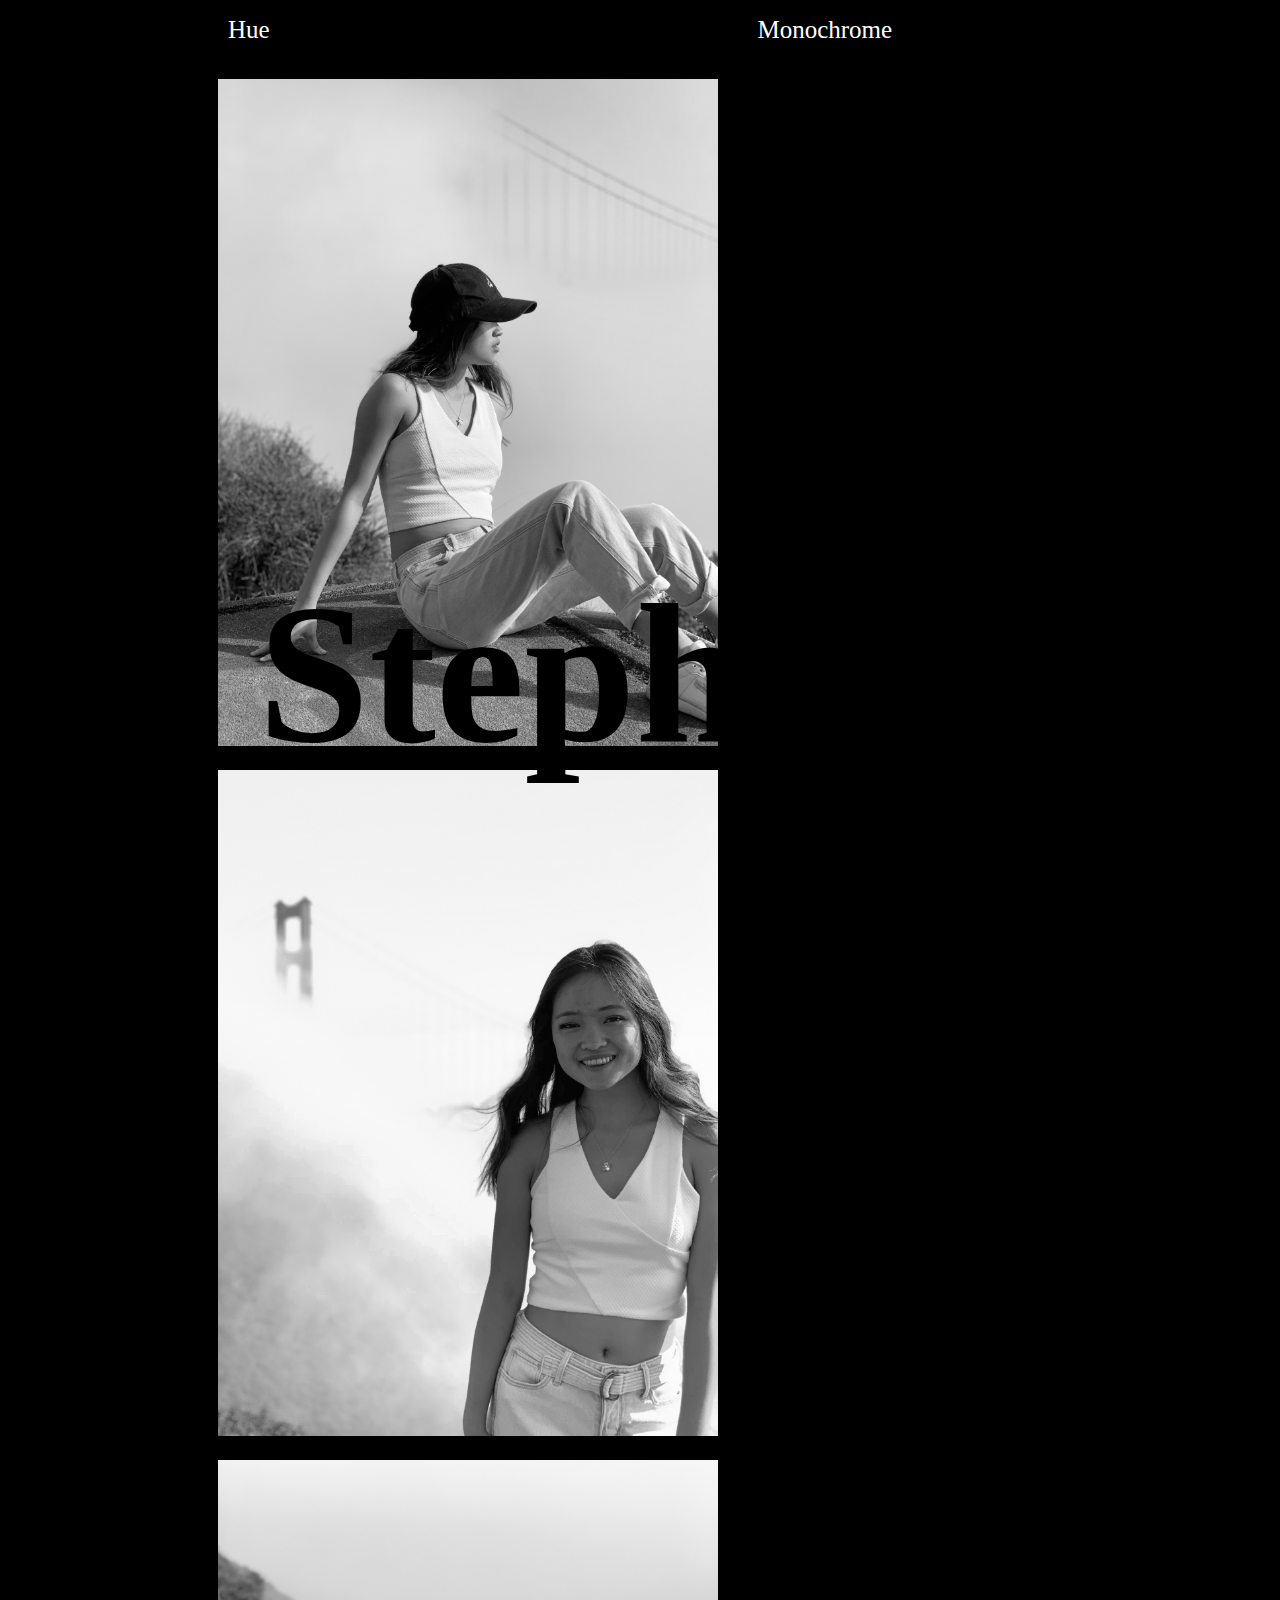
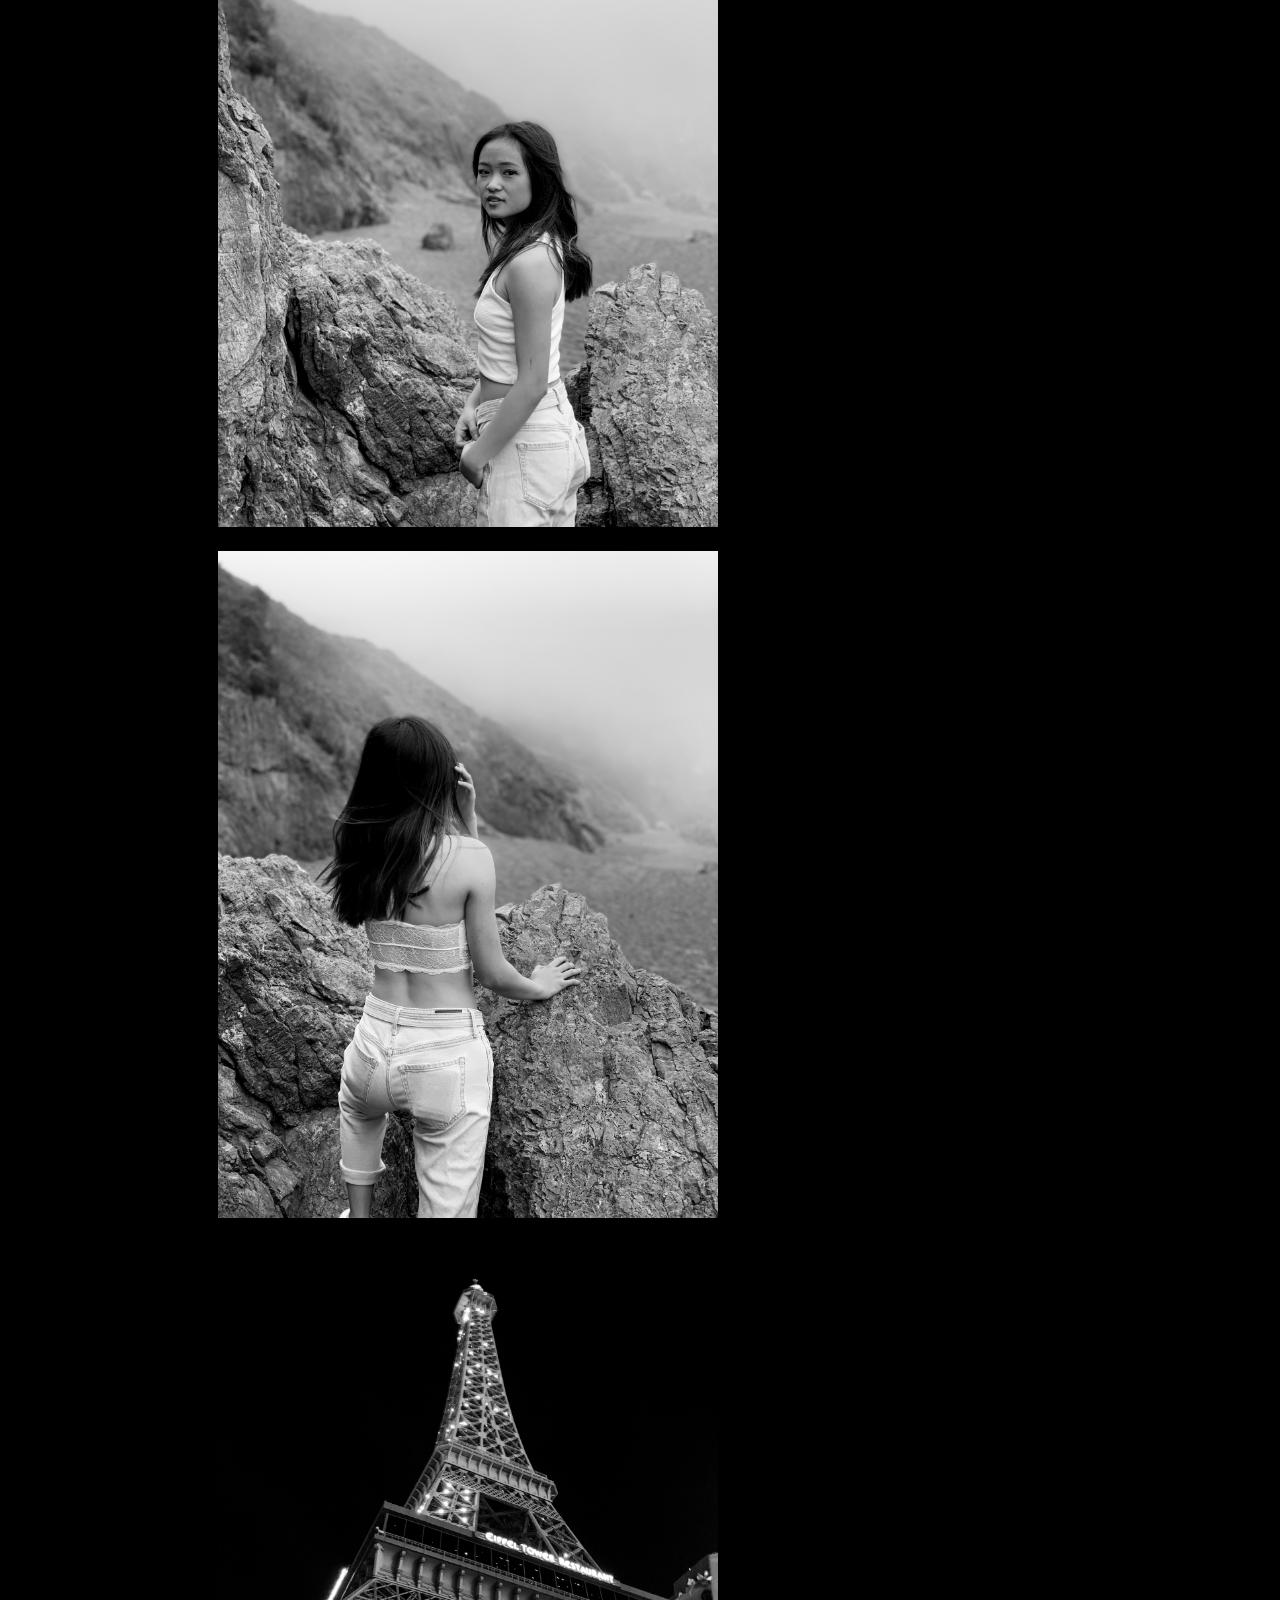
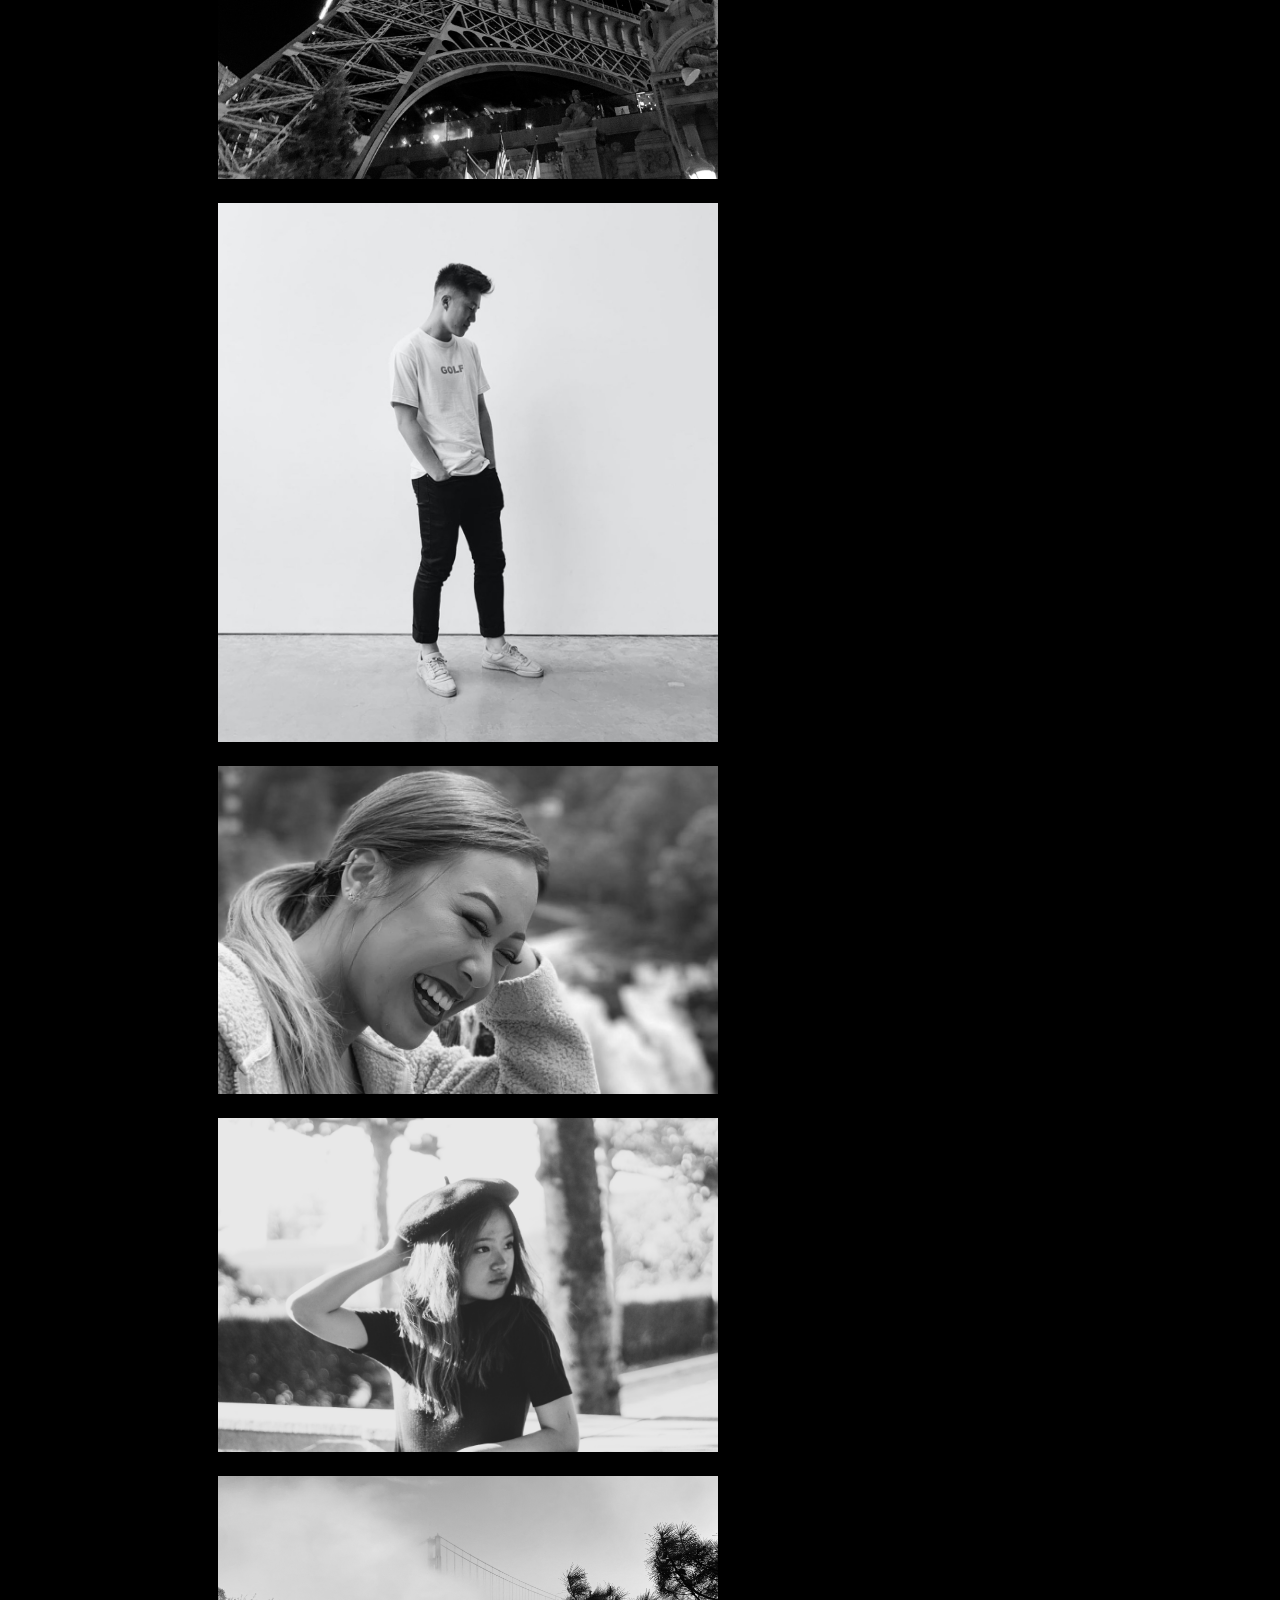
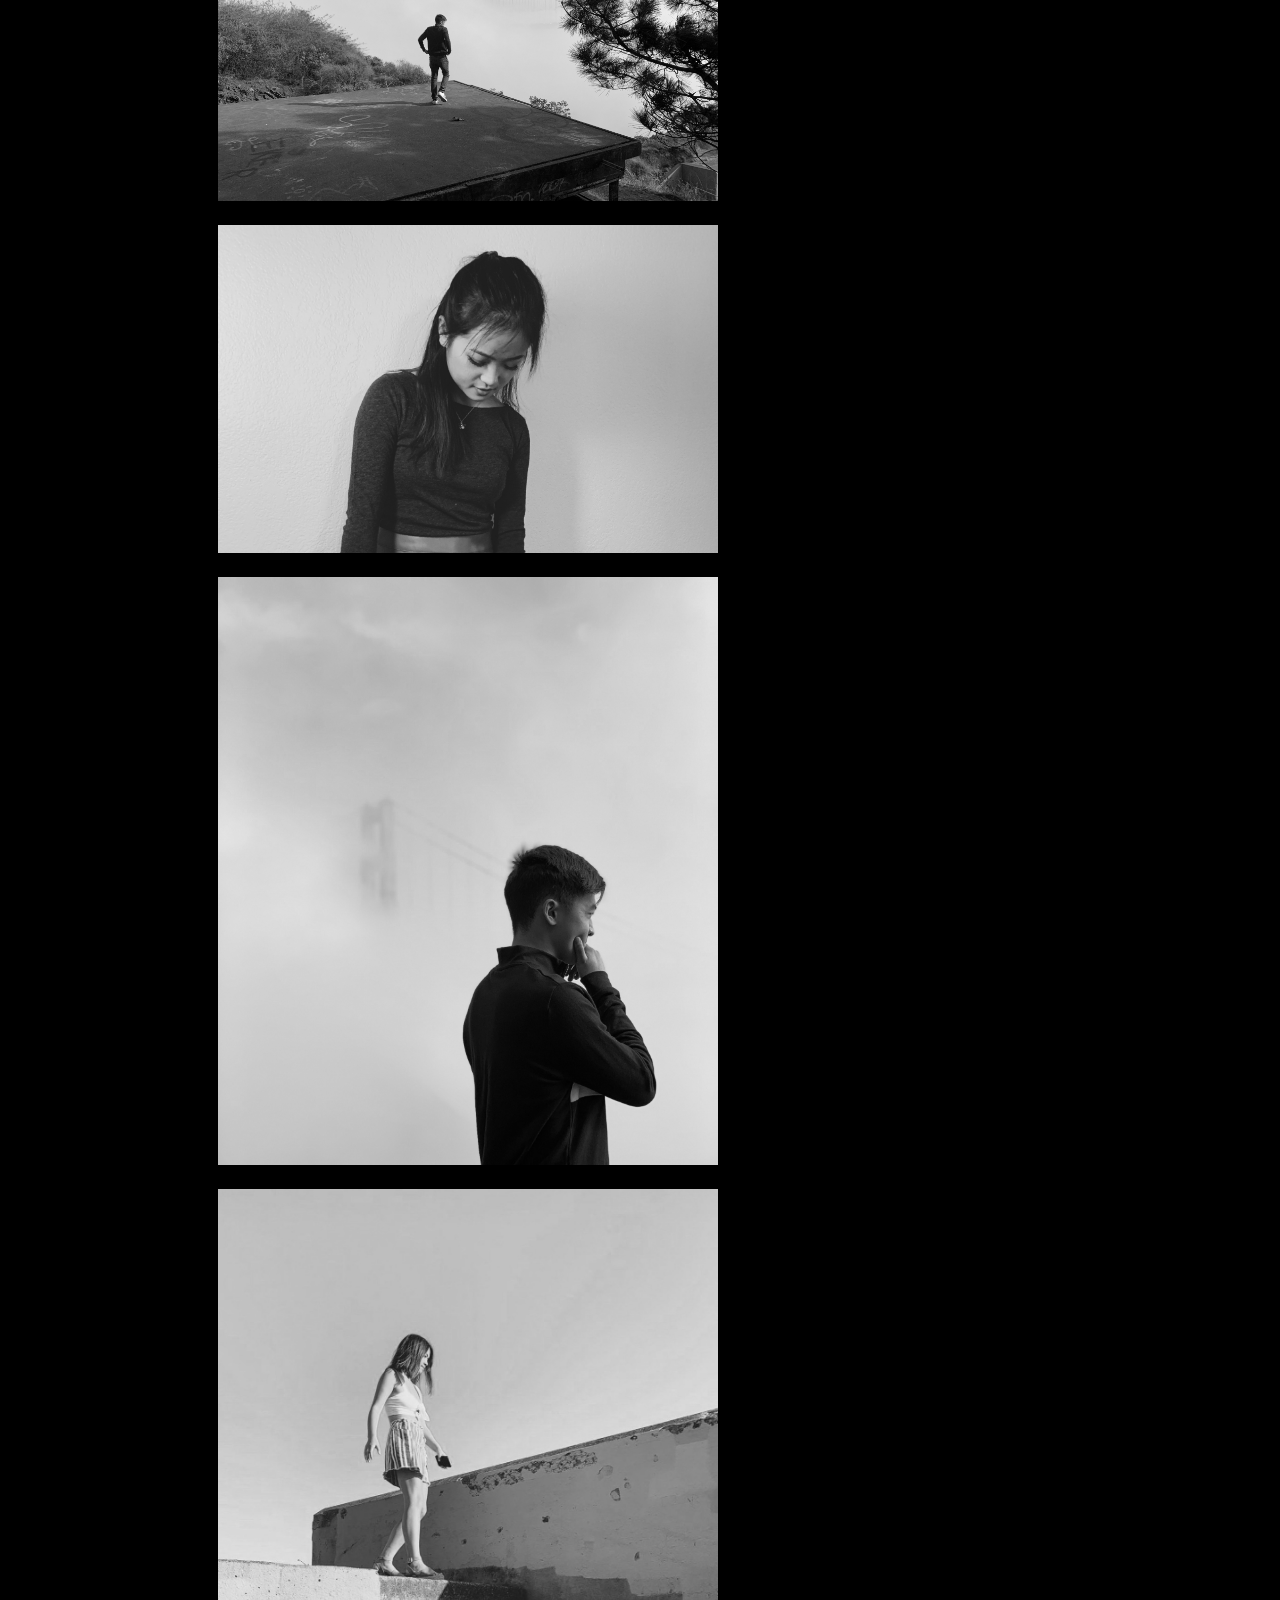
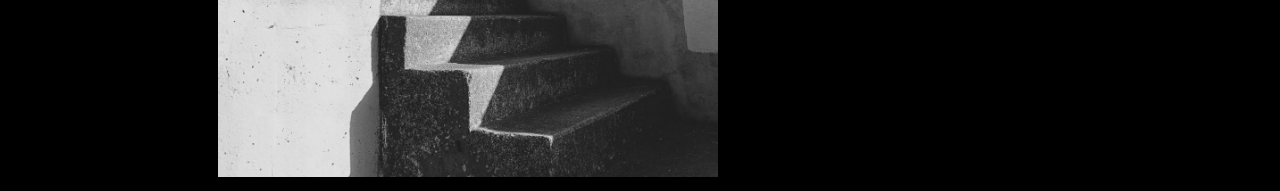
<file: index.html>
<!DOCTYPE html>
<html lang="en">

<head>
  <link rel="stylesheet" href="style.css">
      <p></p>
      <p></p>
      <p></p>
      <p></p>
      <a style = "text-decoration: none" href="hue.html">Hue</a>
      <a style = "text-decoration: none" href="index.html">&nbsp;&nbsp;&nbsp;&nbsp;&nbsp;&nbsp;&nbsp;Monochrome</a>


<link rel="stylesheet" href="style.css">

<div class="steph">
      <p>Steph</p> </div>

</head>

<body>
  <div class ="container">

    <style>
    div.gallery {
      margin: 10px;
      float: left;
      width: 500px;
    }

    div.gallery img {
      width: 100%;
      height: auto;
    }
    </style>
    </head>
    <body>

    <div class="gallery">
        <img src="img/3a.jpg" width="600" height="400">
      </a>
    </div>

    <div class="gallery">
        <img src="img/4a.jpg"width="600" height="400">
    </div>

    <div class="gallery">
        <img src="img/1a.jpg"width="600" height="400">
      </a>
    </div>

    <div class="gallery">
        <img src="img/2a.jpg"  width="600" height="400">
      </a>
    </div>

    <div class="gallery">
        <img src="img/8a.jpg"  width="600" height="400">
      </a>
    </div>

    <div class="gallery">
        <img src="img/9a.jpg"  width="600" height="400">
      </a>
    </div>

    <div class="gallery">
        <img src="img/11a.jpg"  width="600" height="400">
      </a>
    </div>

    <div class="gallery">
        <img src="img/12a.jpg"  width="600" height="400">
      </a>
    </div>

    <div class="gallery">
        <img src="img/5a.jpg"  width="600" height="400">
      </a>
    </div>

    <div class="gallery">
        <img src="img/7a.jpg"  width="600" height="400">
      </a>
    </div>

    <div class="gallery">
        <img src="img/6a.jpg"  width="600" height="400">
      </a>
    </div>

    <div class="gallery">
        <img src="img/10a.jpg"  width="600" height="400">
      </a>
    </div>


</div>
</body>
</file>
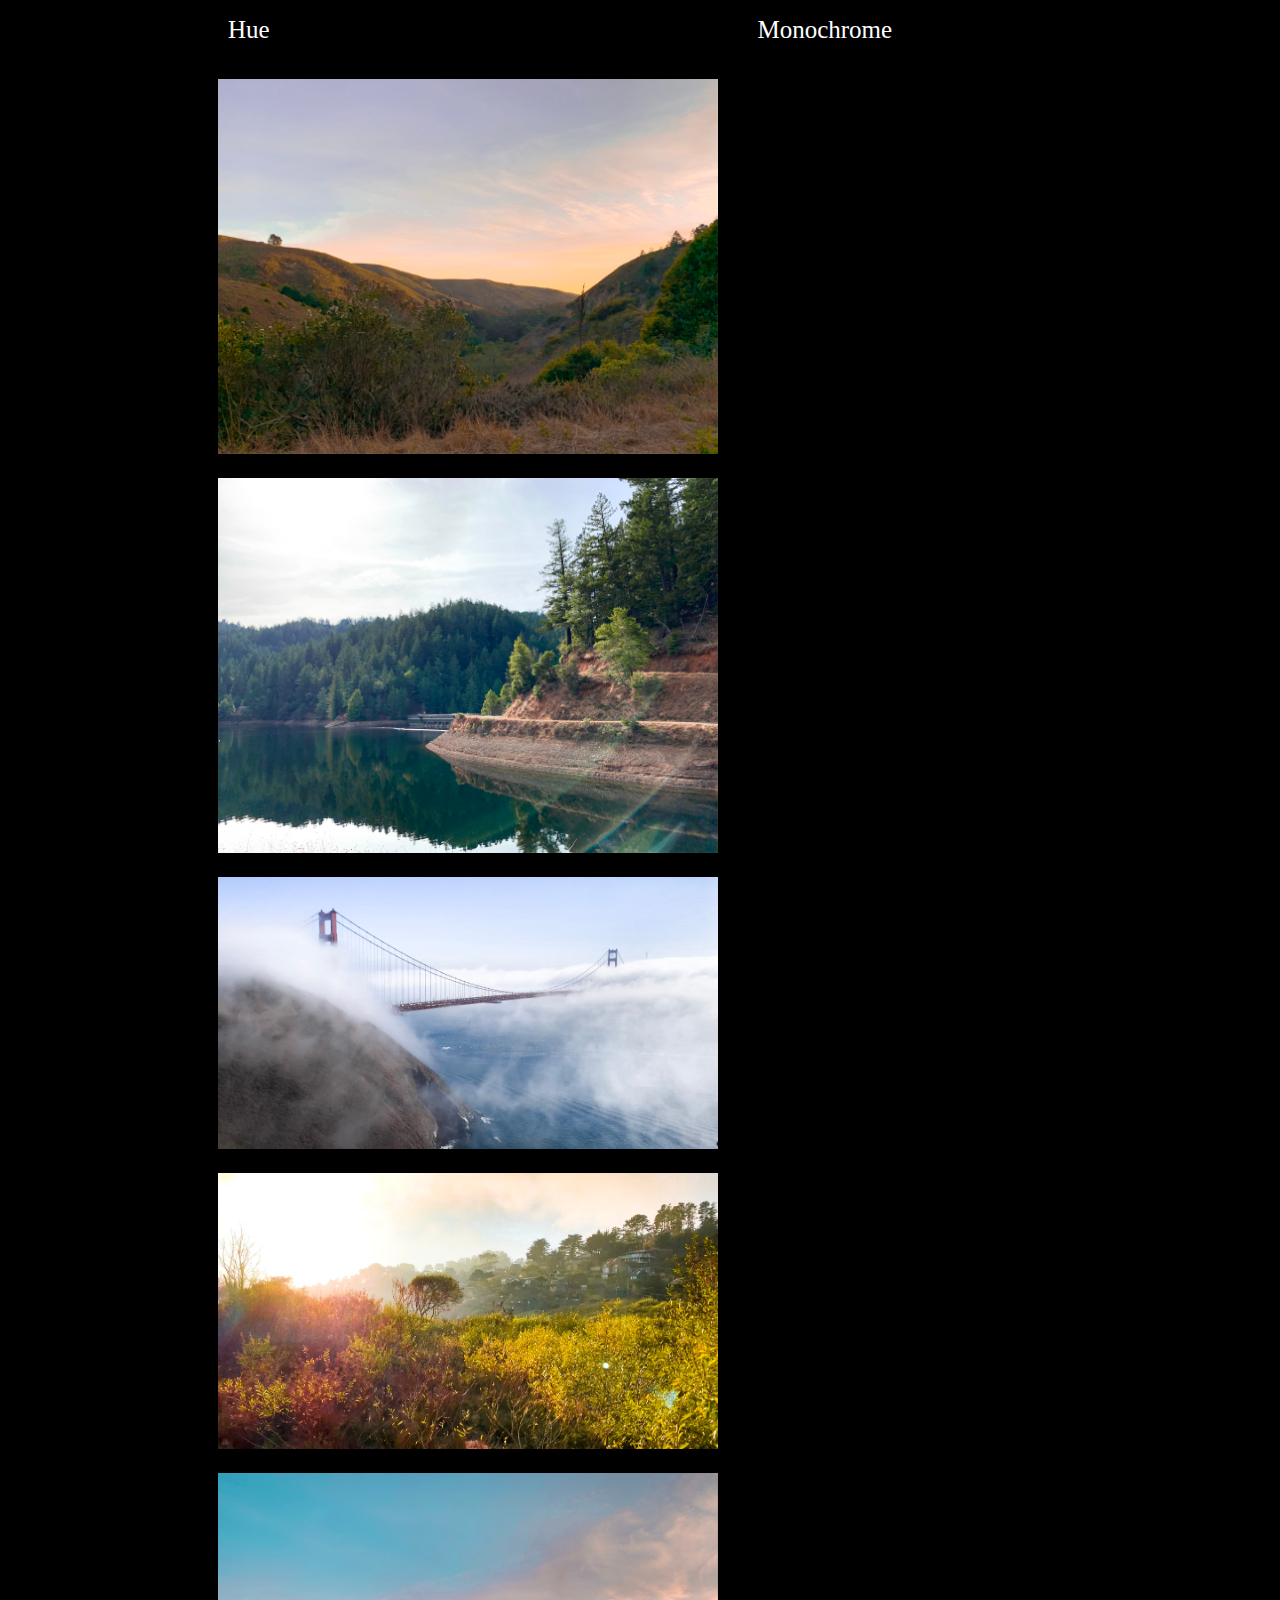
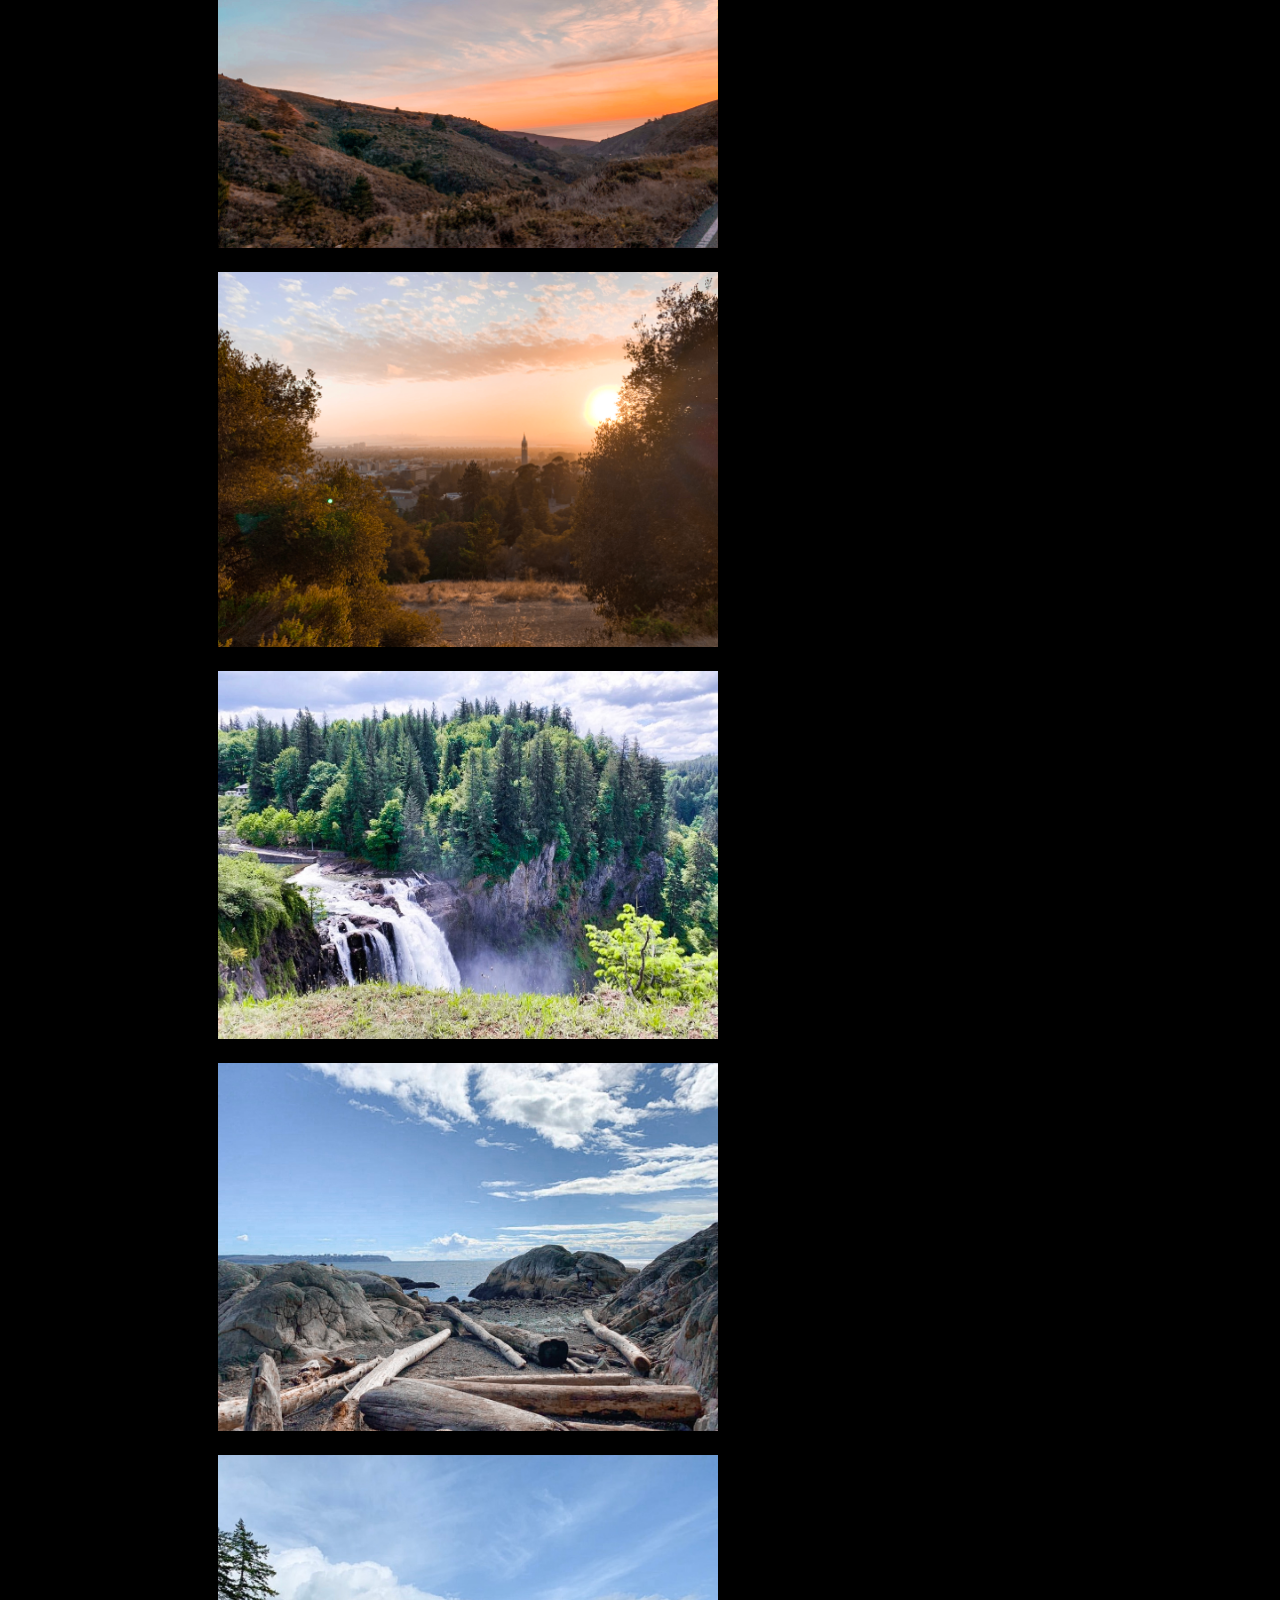
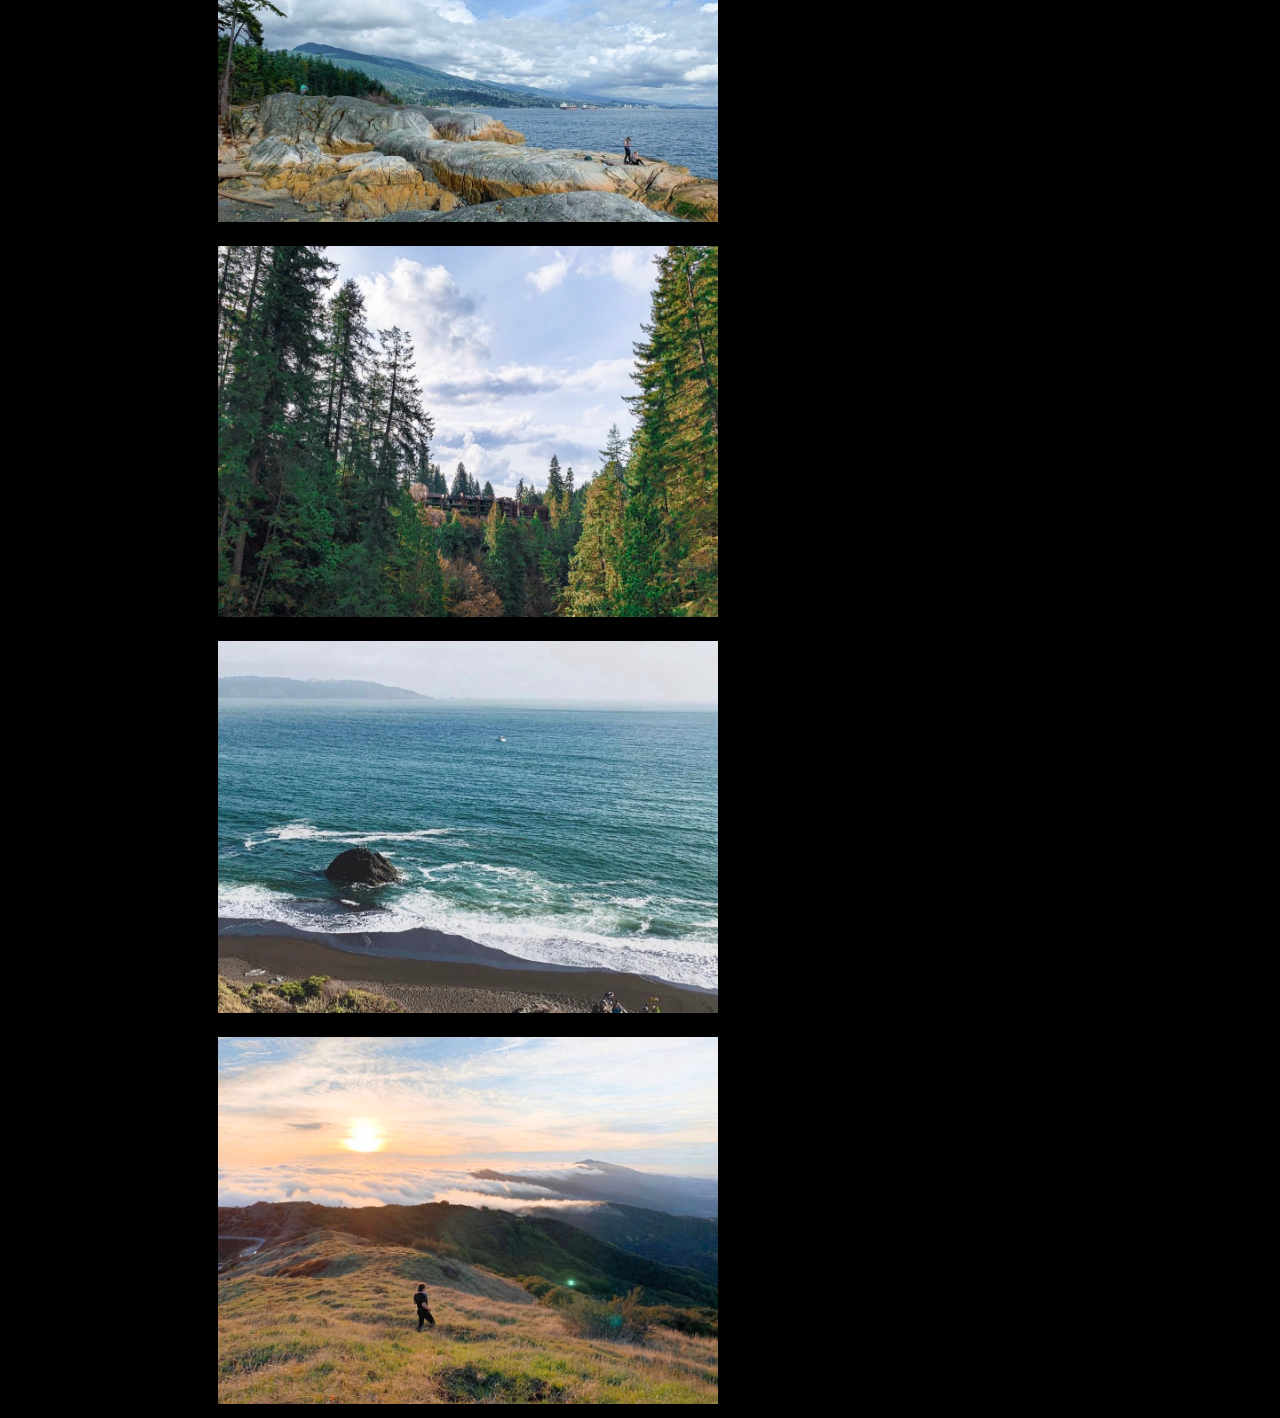
<file: hue.html>
<!DOCTYPE html>
<html lang="en">

<head>
<link rel="stylesheet" href="style.css">
<p></p>
<p></p>
<p></p>
<p></p>
<a style = "text-decoration: none" href="hue.html">Hue</a>
<a style = "text-decoration: none" href="index.html">&nbsp;&nbsp;&nbsp;&nbsp;&nbsp;&nbsp;&nbsp;Monochrome</a>



</head>

<body>
  <div class ="container">

    <style>
    div.gallery {
      margin: 10px;
      float: left;
      width: 500px;
    }

    div.gallery img {
      width: 100%;
      height: auto;
    }
    </style>
    </head>
    <body>

    <div class="gallery">
        <img src="img/1b.jpg" width="600" height="400">
      </a>
    </div>

    <div class="gallery">
        <img src="img/2b.jpg"width="600" height="400">
    </div>

    <div class="gallery">
        <img src="img/3b.jpg"width="600" height="400">
      </a>
    </div>

    <div class="gallery">
        <img src="img/4b.jpg"  width="600" height="400">
      </a>
    </div>

    <div class="gallery">
        <img src="img/5b.jpg"  width="600" height="400">
      </a>
    </div>

    <div class="gallery">
        <img src="img/6b.jpg"  width="600" height="400">
      </a>
    </div>

    <div class="gallery">
        <img src="img/7b.jpg"  width="600" height="400">
      </a>
    </div>

    <div class="gallery">
        <img src="img/8b.jpg"  width="600" height="400">
      </a>
    </div>

    <div class="gallery">
        <img src="img/9b.jpg"  width="600" height="400">
      </a>
    </div>

    <div class="gallery">
        <img src="img/10b.jpg"  width="600" height="400">
      </a>
    </div>

    <div class="gallery">
        <img src="img/12b.jpg"  width="600" height="400">
      </a>
    </div>

    <div class="gallery">
        <img src="img/11b.jpg"  width="600" height="400">
      </a>
    </div>

</body>

</html>
</file>
<file: style.css>
.steph{
  position: absolute;
  transform: translateX(250px);
  text-align: center;
  font-family:"SF Pro Text";
  font-size:200px;
  font-weight: bold;
  padding-top: 315px;
  padding-bottom: 100px;
  color: black;

}

a{
  color: white;
  font-family: "SF Pro Text";
  font-weight:lighter;
  font-size: 25px;
  padding: 220px;
  position: relative;

}

body {
  background-color: black;
}

body-1 {
  background-color: white;
}

.container{
  padding-right: 100px;
  padding-bottom: 50px;
  padding-top: 25px;
  padding-left: 200px;
}

.href{
  color: black;
}

.div{
  background-color: black;
}
</file>
